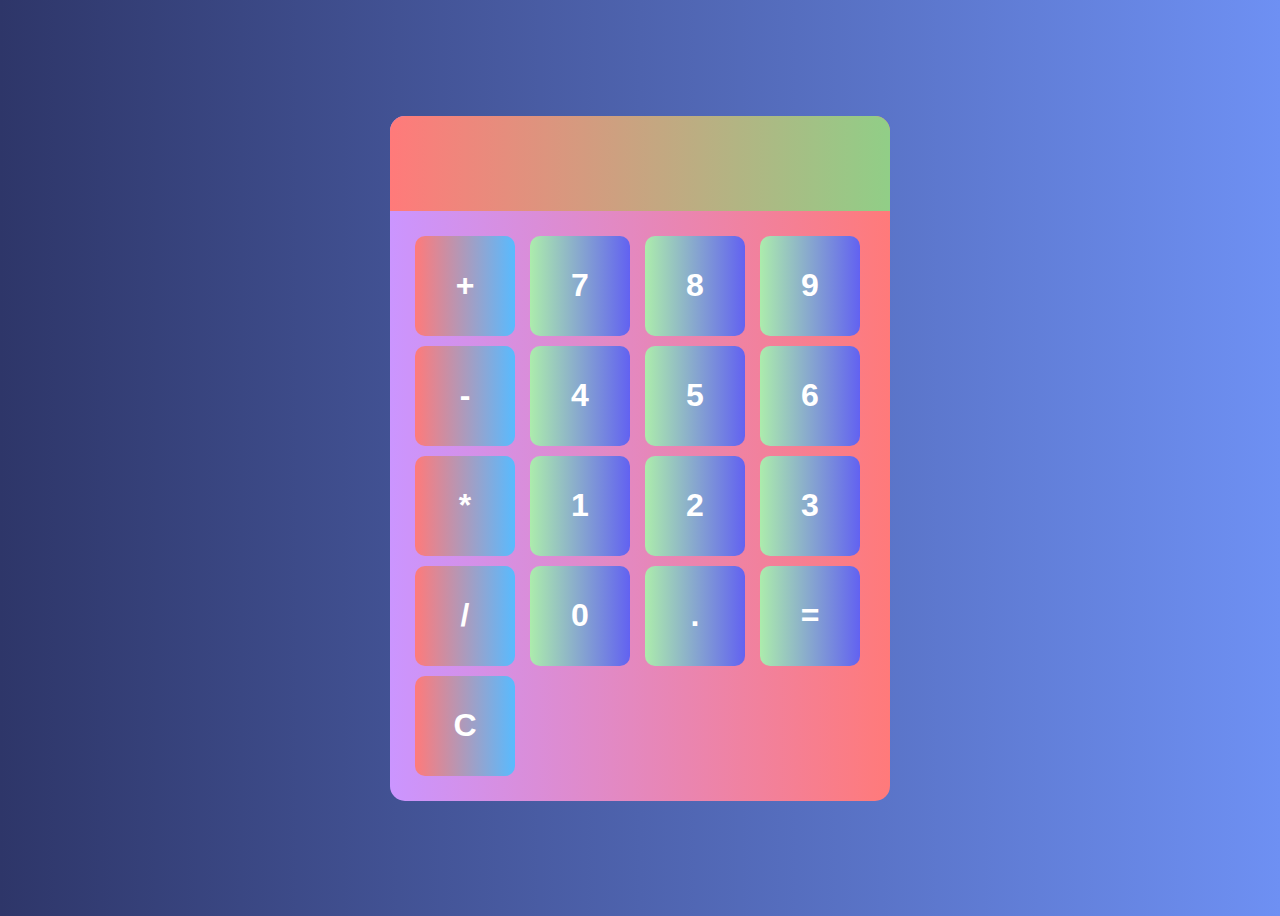
<file: Calculator - Task 4/index.html>
<!DOCTYPE html>
<html lang="en">
<head>
    <meta charset="UTF-8">
    <title>Calculator</title>
    <link href="style.css" rel="stylesheet">
</head>
<body>
<div class="container">
    <input id="input-element"/>
    <div class="all-buttons">
        <button class="operator" onclick="display('+');">+</button>
        <button onclick="display('7');">7</button>
        <button onclick="display('8');">8</button>
        <button onclick="display('9');">9</button>
        <button class="operator" onclick="display('-');">-</button>
        <button onclick="display('4');">4</button>
        <button onclick="display('5');">5</button>
        <button onclick="display('6');">6</button>
        <button class="operator" onclick="display('*');">*</button>
        <button onclick="display('1');">1</button>
        <button onclick="display('2');">2</button>
        <button onclick="display('3');">3</button>
        <button class="operator" onclick="display('/');">/</button>
        <button onclick="display('0');">0</button>
        <button onclick="display('.');">.</button>
        <button onclick="calculate();">=</button>
        <button class="operator" onclick="clearDisplay();">C</button>
    </div>
</div>
<script src="script.js"></script>
</body>
</html>
</file>
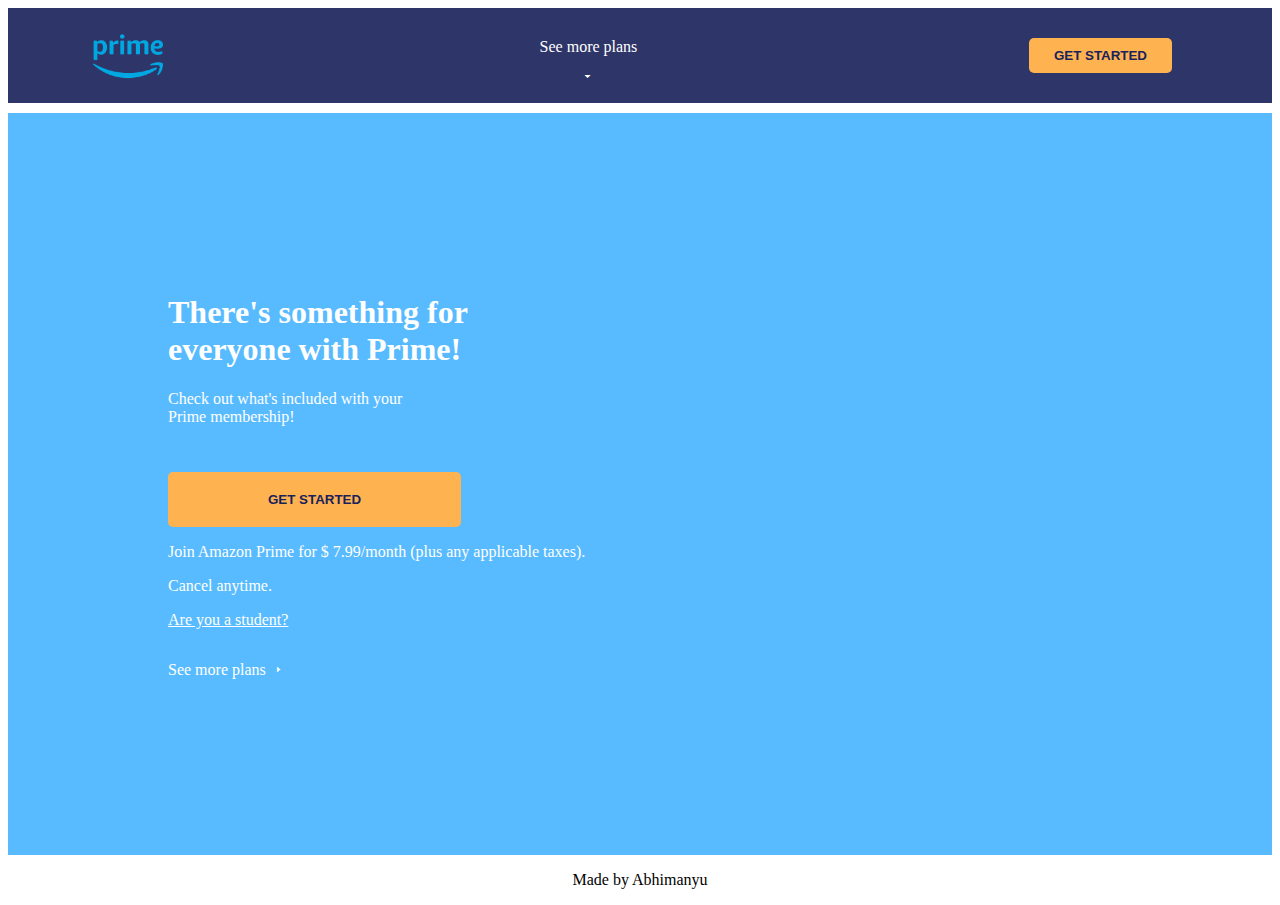
<file: Landing Page - Task 1/index.html>
<!DOCTYPE html>
<html lang="en">
<head>
    <meta charset="UTF-8">
    <title>Landing Page</title>
    <link href="style.css" rel="stylesheet">
</head>
<body>
<header class="header-content">
    <img alt="amazon_logo" src="img/amazon_prime.png">
    <div style="display:flex; flex-direction:column; align-items:center;">
        <p>See more plans</p>
        <span>&#129171;</span>
    </div>
    <button class="get-started-button">GET STARTED</button>
</header>
<div class="main-content">
    <h1>There's something for<br>everyone with Prime!</h1>
    <p>Check out what's included with your <br> Prime membership!</p>
    <button>GET STARTED</button>
    <p>Join Amazon Prime for $ 7.99/month (plus any applicable taxes).</p>
    <p>Cancel anytime.</p>
    <p style="text-decoration: underline">Are you a student?</p>
    <div style="display:flex; align-items: center;">
        <p>See more plans</p>
        <span style="padding-left: 10px;">&#129170</span>
    </div>
</div>
<p style="display: flex; justify-content: center;">Made by Abhimanyu</p>
</body>
</html>
</file>
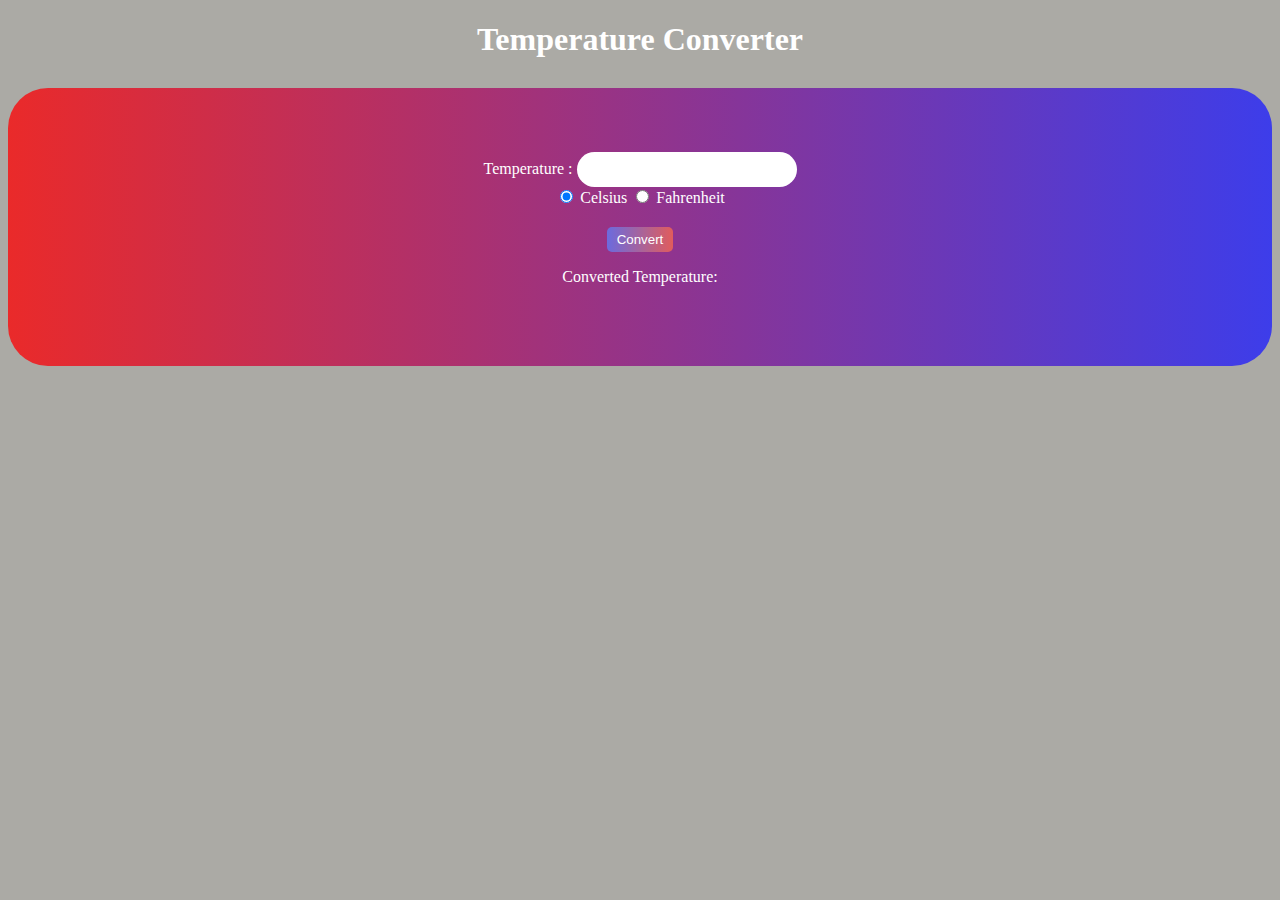
<file: Temperature Converter Website - Task 3/index.html>
<!DOCTYPE html>
<html lang="en">
<head>
    <meta charset="UTF-8">
    <title>Temperature Converter</title>
    <link href="style.css" rel="stylesheet">
</head>
<body>
<h1>Temperature Converter</h1>

<div class="container">
    <div class="temperature">
        <label for="temp-input">Temperature :
            <input id="temp-input" type="number"/>
        </label>
    </div>

    <div class="radio-button">
        <label for="celsius-button">
            <input checked id="celsius-button" name="temp_unit" type="radio" value="C"/>
            Celsius
        </label>
        <label for="fahrenheit-button">
            <input id="fahrenheit-button" name="temp_unit" type="radio" value="F"/>
            Fahrenheit
        </label>
    </div>

    <div>
        <button class="convert-button" onclick="temperatureChange();">Convert</button>
    </div>

    <p>Converted Temperature:</p>

    <div>
        <div id="result"></div>
    </div>
</div>

<script>
    function temperatureChange() {
        const input = document.getElementById("temp-input").value;
        const unit = document.querySelector('input[name="temp_unit"]:checked').value;
        const result = document.getElementById("result");

        let celsius, fahrenheit;

        if (unit === 'C') {
            celsius = input;
            celsius = (input - 32) * 5 / 9;
            result.innerHTML = `${celsius}`;
        } else if (unit === 'F') {
            fahrenheit = input;
            fahrenheit = (input * 9 / 5) + 32;
            result.innerHTML = `${fahrenheit}`;
        }
    }
</script>
</body>
</html>
</file>
<file: Calculator - Task 4/style.css>
html {
    font-family: Verdana, serif;
    background: linear-gradient(to right, #2e3669, #6e90f3);
}

body {
    display: flex;
    justify-content: center;
    align-items: center;
    height: 100vh;
}

button {
    width: 100px;
    height: 100px;
    color: white;
    border: none;
    border-radius: 10px;
    background: linear-gradient(to right, #acecac, #6262f1);
    font-size: 2rem;
    font-weight: bold;
    cursor: pointer;
}

button:hover {
    background: linear-gradient(to right, #fcb9b9, #b8c79b);
}

button:active {
    background: linear-gradient(to right, #acecac, #6262f1);
}

.container {
    border-radius: 15px;
    max-width: 500px;
    background: linear-gradient(to right, #cb95ff, #ff7a7a);
    overflow: hidden;
}

.all-buttons {
    display: grid;
    grid-template-columns: repeat(4, 1fr);
    gap: 10px;
    padding: 25px;
}

#input-element {
    width: 100%;
    padding: 20px;
    font-size: 3rem;
    text-align: left;
    color: white;
    border: none;
    background: linear-gradient(to left, #88d588, #ff7a7a);
}

.operator {
    background: linear-gradient(to left, #58bbff, #ff7a7a);
}
</file>
<file: Landing Page - Task 1/style.css>
html {
    font-family: Verdana, serif;
}

.header-content {
    padding-left: 80px;
    padding-right: 80px;
    background-color: #2e3669;
    display: flex;
    flex-direction: row;
    justify-content: space-between;
    align-items: center;
    color: white;
}

.header-content img {
    width: 80px;
}


.get-started-button {
    margin: 30px 20px 30px 20px;
    padding: 10px 25px 10px 25px;
    border-radius: 5px;
    font-weight: bold;
    border: none;
    color: #19225b;
    background-color: #ffb250;
}

.main-content {
    background-color: #58bbff;
    color: white;
    margin-top: 10px;
    padding: 160px;
}

.main-content button {
    margin-top: 30px;
    padding: 20px 100px 20px 100px;
    border-radius: 5px;
    font-weight: bold;
    border: none;
    color: #19225b;
    background-color: #ffb250;
}
</file>
<file: Temperature Converter Website - Task 3/style.css>
html {
    font-family: verdana, serif;
    background-color: #abaaa5;
    color: white;
}

h1 {
    display: flex;
    justify-content: center;
}

.container {
    margin-top: 30px;
    padding: 60px;
    display: flex;
    flex-direction: column;
    justify-content: center;
    align-items: center;
    border-radius: 40px;
    border: 4px solid transparent;
    background: linear-gradient(to right, #ea2a2a, #3d3dea) border-box;
    border-image-slice: 1;
}

input[type="number"] {
    border-radius: 20px;
    border: none;
    padding: 10px;
    width: 200px;
}

#result {
    display: flex;
    align-items: center;
}

.convert-button {
    color: white;
    margin-top: 20px;
    cursor: pointer;
    border-radius: 5px;
    border: 4px solid transparent;
    background: linear-gradient(to left, #e15c5c, #6b6bde) border-box;
    border-image-slice: 1;
}
</file>
